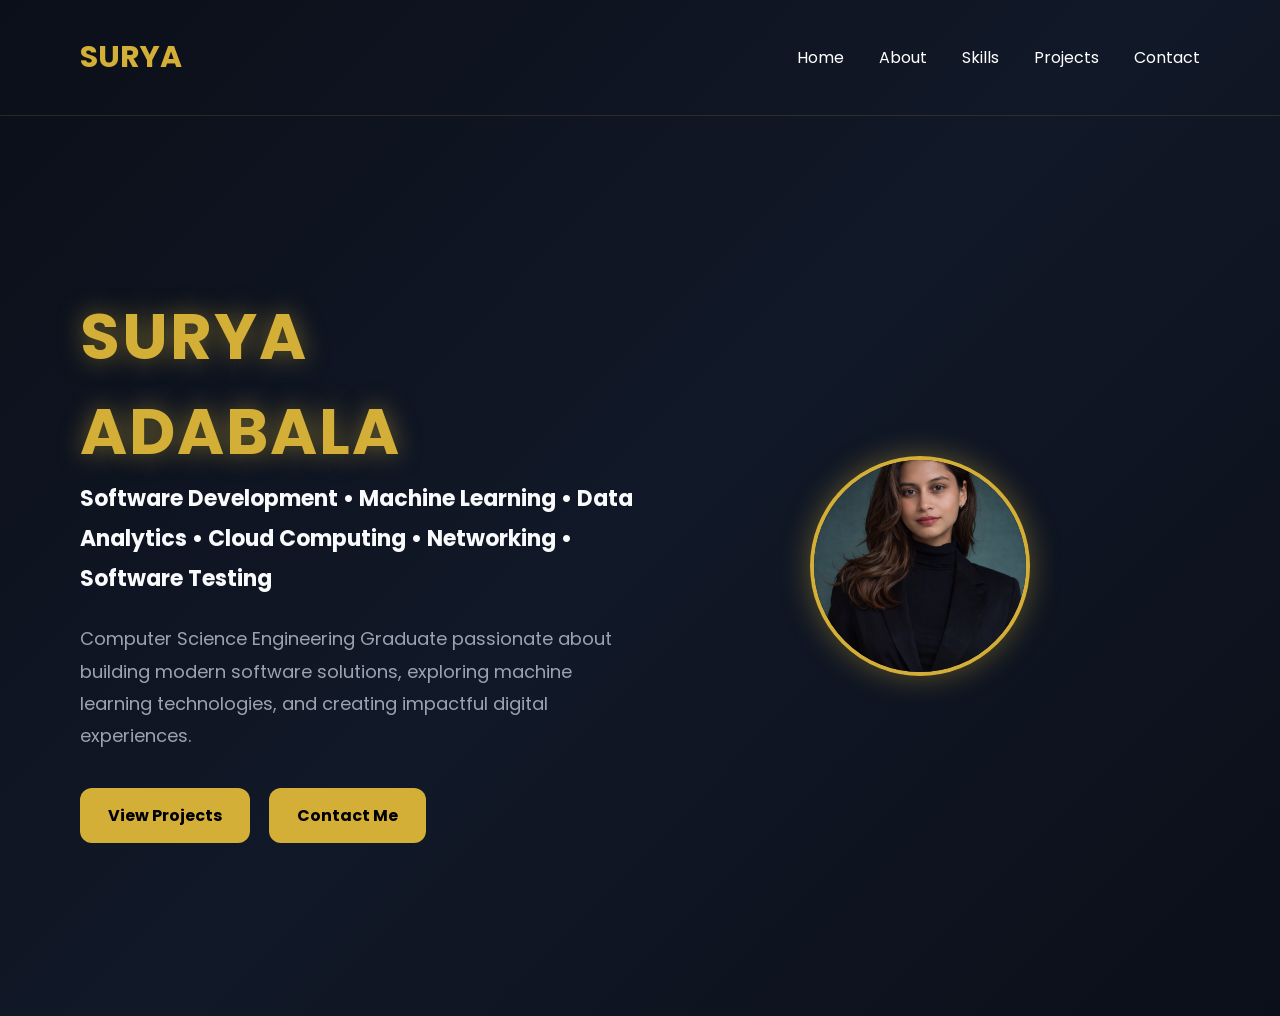
<file: index.html>
<!DOCTYPE html>
<html lang="en">

<head>
    <meta charset="UTF-8">
    <meta name="viewport" content="width=device-width, initial-scale=1.0">
    <title>Surya Adabala</title>

    <link rel="stylesheet" href="style.css">
    <link href="https://fonts.googleapis.com/css2?family=Poppins:wght@300;400;500;600;700&display=swap" rel="stylesheet">
</head>

<body>

    <nav>
        <div class="logo">SURYA</div>

        <ul>
<li><a href="index.html">Home</a></li>
<li><a href="about.html">About</a></li>
<li><a href="skills.html">Skills</a></li>
<li><a href="projects.html">Projects</a></li>
<li><a href="contact.html">Contact</a></li>
        </ul>
    </nav>

    <section class="hero">

        <div class="hero-content">

            <h1>SURYA ADABALA</h1>

            <h2>
                Software Development • Machine Learning •
                Data Analytics • Cloud Computing •
                Networking • Software Testing
            </h2>

            <p>
                Computer Science Engineering Graduate passionate about
                building modern software solutions, exploring machine
                learning technologies, and creating impactful digital
                experiences.
            </p>

            <div class="buttons">
               <a href="projects.html">View Projects</a>
<a href="contact.html">Contact Me</a>
            </div>

        </div>

        <div class="hero-image">
           <img src="surya.jpg" alt="Surya Adabala">
        </div>

  
</section>

<section id="skills">


</section>

<script src="script.js"></script>
</body>

</html>
</file>
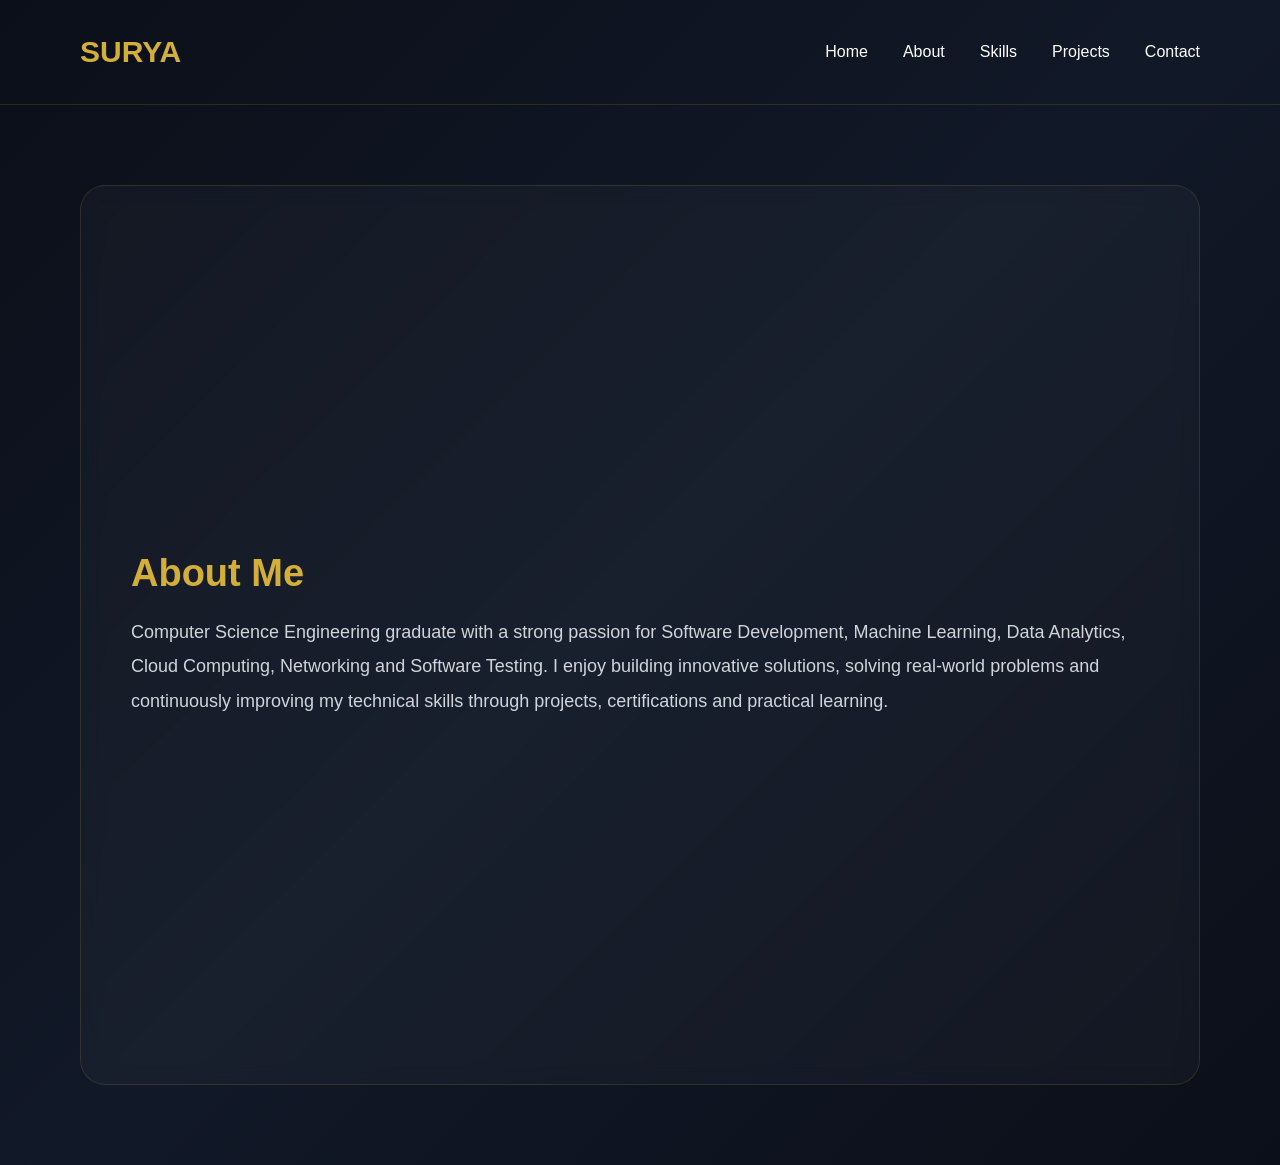
<file: about.html>
<!DOCTYPE html>
<html>
<head>
    <title>About - Surya Adabala</title>
    <link rel="stylesheet" href="style.css">
</head>
<body>

<nav>
    <div class="logo">SURYA</div>

    <ul>
        <li><a href="index.html">Home</a></li>
        <li><a href="about.html">About</a></li>
        <li><a href="skills.html">Skills</a></li>
        <li><a href="projects.html">Projects</a></li>
        <li><a href="contact.html">Contact</a></li>
    </ul>
</nav>

<section id="about">

<h2>About Me</h2>

<p>
Computer Science Engineering graduate with a strong passion for Software Development, Machine Learning, Data Analytics, Cloud Computing, Networking and Software Testing.

I enjoy building innovative solutions, solving real-world problems and continuously improving my technical skills through projects, certifications and practical learning.
</p>

</section>

</body>
</html>
</file>
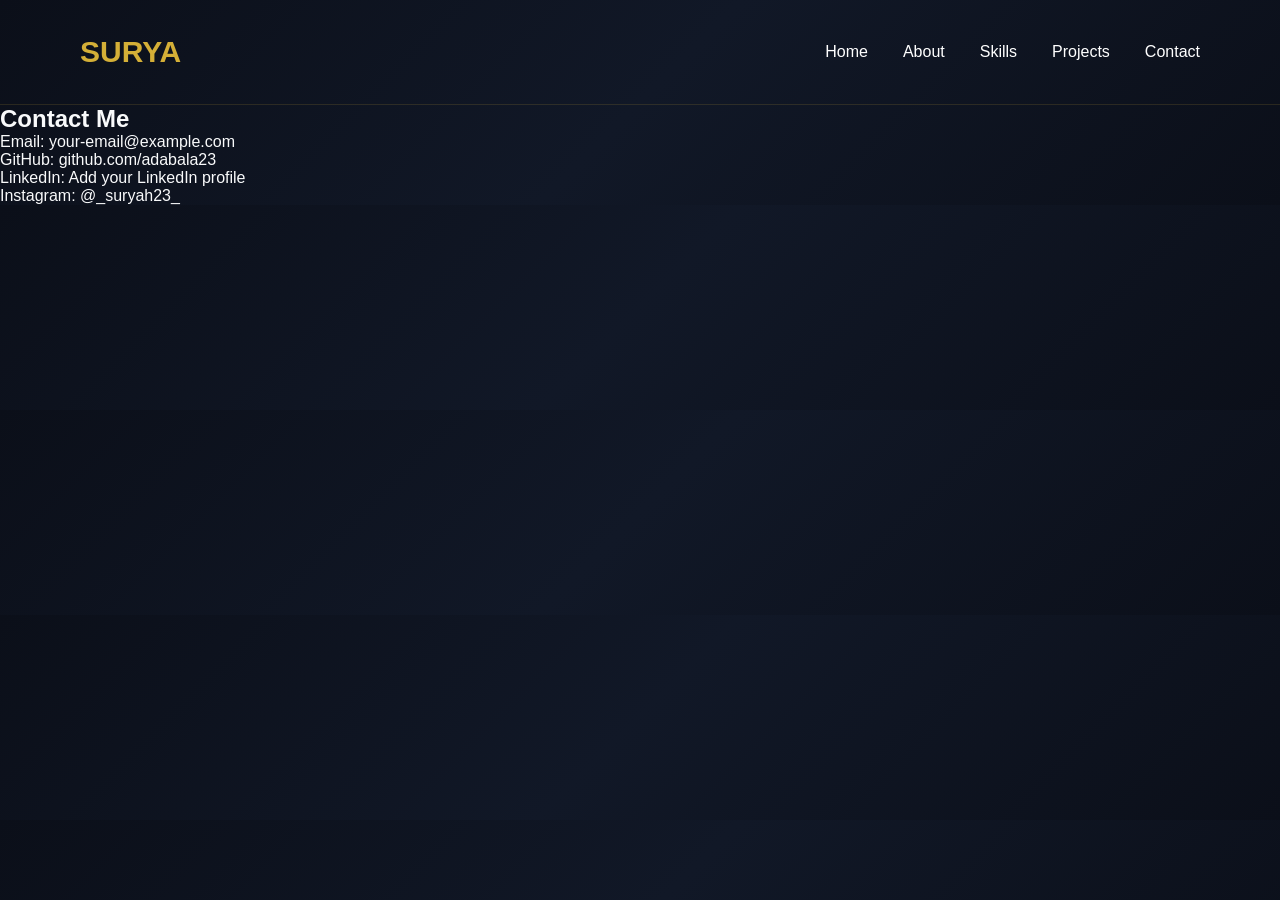
<file: contact.html>
<!DOCTYPE html>
<html>
<head>
    <title>Contact - Surya Adabala</title>
    <link rel="stylesheet" href="style.css">
</head>
<body>

<nav>
    <div class="logo">SURYA</div>

    <ul>
        <li><a href="index.html">Home</a></li>
        <li><a href="about.html">About</a></li>
        <li><a href="skills.html">Skills</a></li>
        <li><a href="projects.html">Projects</a></li>
        <li><a href="contact.html">Contact</a></li>
    </ul>
</nav>

<section id="contact">

<h2>Contact Me</h2>

<p>Email: your-email@example.com</p>

<p>GitHub: github.com/adabala23</p>

<p>LinkedIn: Add your LinkedIn profile</p>

<p>Instagram: @_suryah23_</p>

</section>

</body>
</html>
</file>
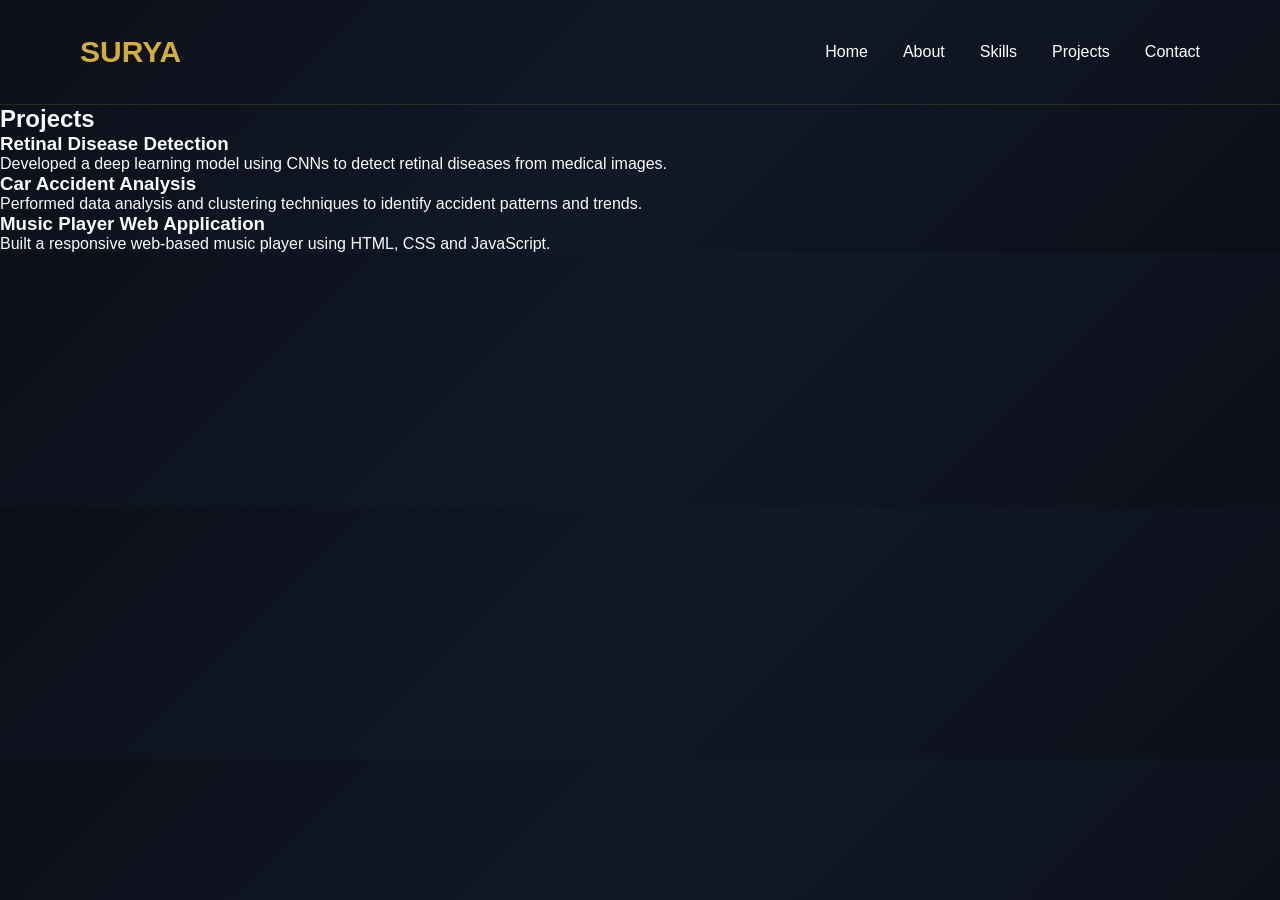
<file: projects.html>
<!DOCTYPE html>
<html>
<head>
    <title>Projects - Surya Adabala</title>
    <link rel="stylesheet" href="style.css">
</head>
<body>

<nav>
    <div class="logo">SURYA</div>

    <ul>
        <li><a href="index.html">Home</a></li>
        <li><a href="about.html">About</a></li>
        <li><a href="skills.html">Skills</a></li>
        <li><a href="projects.html">Projects</a></li>
        <li><a href="contact.html">Contact</a></li>
    </ul>
</nav>

<section id="projects">

<h2>Projects</h2>

<h3>Retinal Disease Detection</h3>
<p>
Developed a deep learning model using CNNs to detect retinal diseases from medical images.
</p>

<h3>Car Accident Analysis</h3>
<p>
Performed data analysis and clustering techniques to identify accident patterns and trends.
</p>

<h3>Music Player Web Application</h3>
<p>
Built a responsive web-based music player using HTML, CSS and JavaScript.
</p>

</section>

</body>
</html>
</file>
<file: style.css>
*{
    margin:0;
    padding:0;
    box-sizing:border-box;
    font-family:'Poppins', sans-serif;
}

body{
    background:linear-gradient(
        135deg,
        #0B0F19,
        #111827,
        #0B0F19
    );
    color:#F9FAFB;
    scroll-behavior:smooth;
}

nav{
    display:flex;
    justify-content:space-between;
    align-items:center;
    padding:35px 80px;
    border-bottom:1px solid rgba(212,175,55,0.15);
}

.logo{
    font-size:30px;
    font-weight:bold;
    color:#D4AF37;
}

nav ul{
    display:flex;
    list-style:none;
    gap:35px;
}
nav a{
    text-decoration:none;
    color:white;
    transition:0.3s;
}

nav a:hover{
    color:#D4AF37;
}

.hero{
    min-height:100vh;
    display:flex;
    justify-content:space-between;
    align-items:center;
    padding:0 80px;
}

.hero-content{
     flex:1;
    max-width:700px;
}

.hero-content h1{
    font-size:64px;
    font-weight:700;
    letter-spacing:2px;
    color:#D4AF37;
    text-shadow:0 0 25px rgba(212,175,55,0.5);
}

.hero-content h2{
    font-size:22px;
    line-height:1.8;
    margin-bottom:25px;
}

.hero-content p{
   color:#9CA3AF;
    line-height:1.8;
    font-size:18px;
    margin-bottom:35px;
    max-width:650px;
}

.buttons a{
    display:inline-block;
    text-decoration:none;
    padding:15px 28px;
    border-radius:12px;
    margin-right:15px;
    background:#D4AF37;
    color:black;
    font-weight:bold;
    transition: all 0.3s ease;
}


.hero-image img{
    width:220px;
    height:220px;
    border-radius:50%;
    object-fit:cover;
    border:4px solid #D4AF37;
    box-shadow:0 0 30px rgba(212,175,55,0.4);
}

.hero-image{
    flex:1;
    display:flex;
    justify-content:center;
    align-items:center;
}
#about{
    min-height:100vh;
    display:flex;
    flex-direction:column;
    justify-content:center;

    margin:80px;
    padding:50px;
    background:rgba(255,255,255,0.03);
    border:1px solid rgba(212,175,55,0.15);
    border-radius:25px;
    backdrop-filter:blur(10px);
}

#about h2{
    color:#D4AF37;
    margin-bottom:20px;
    font-size:38px;
}

#about p{
    color:#d1d5db;
    line-height:1.9;
    font-size:18px;
}
</file>
